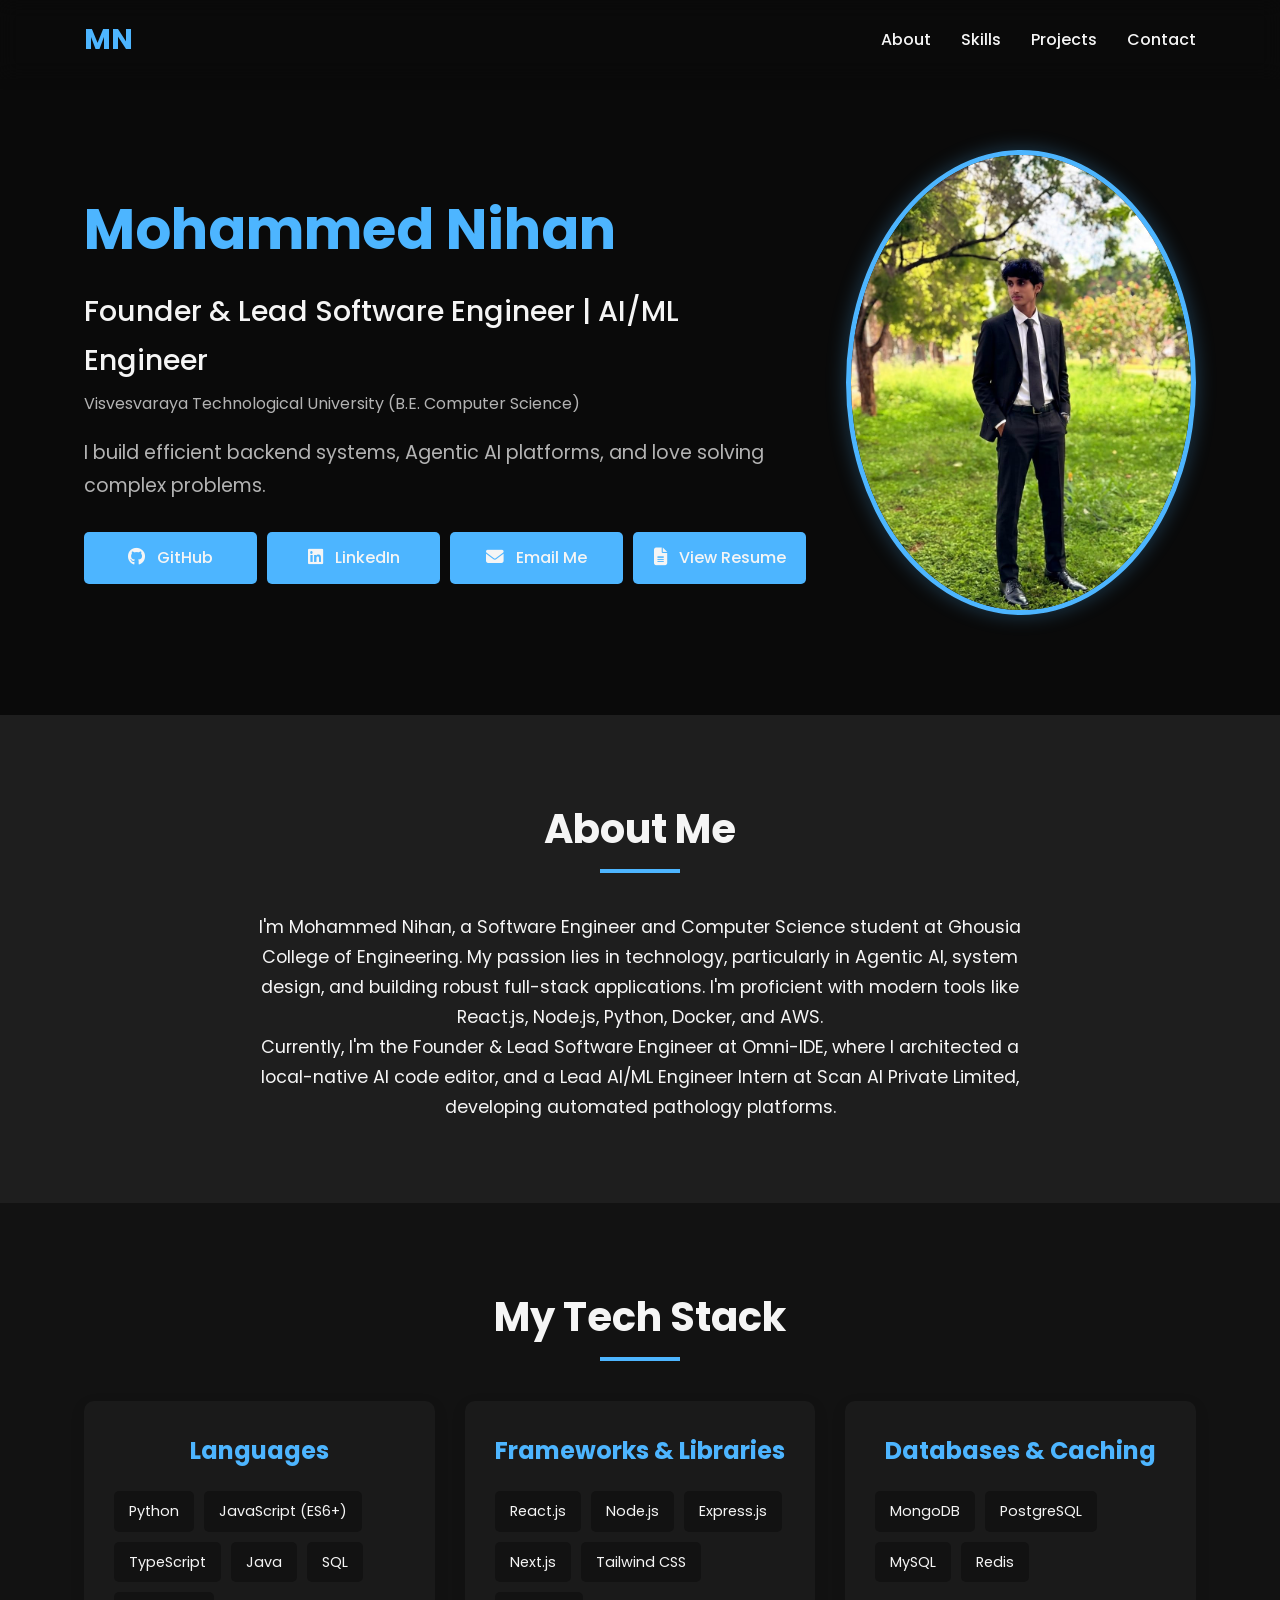
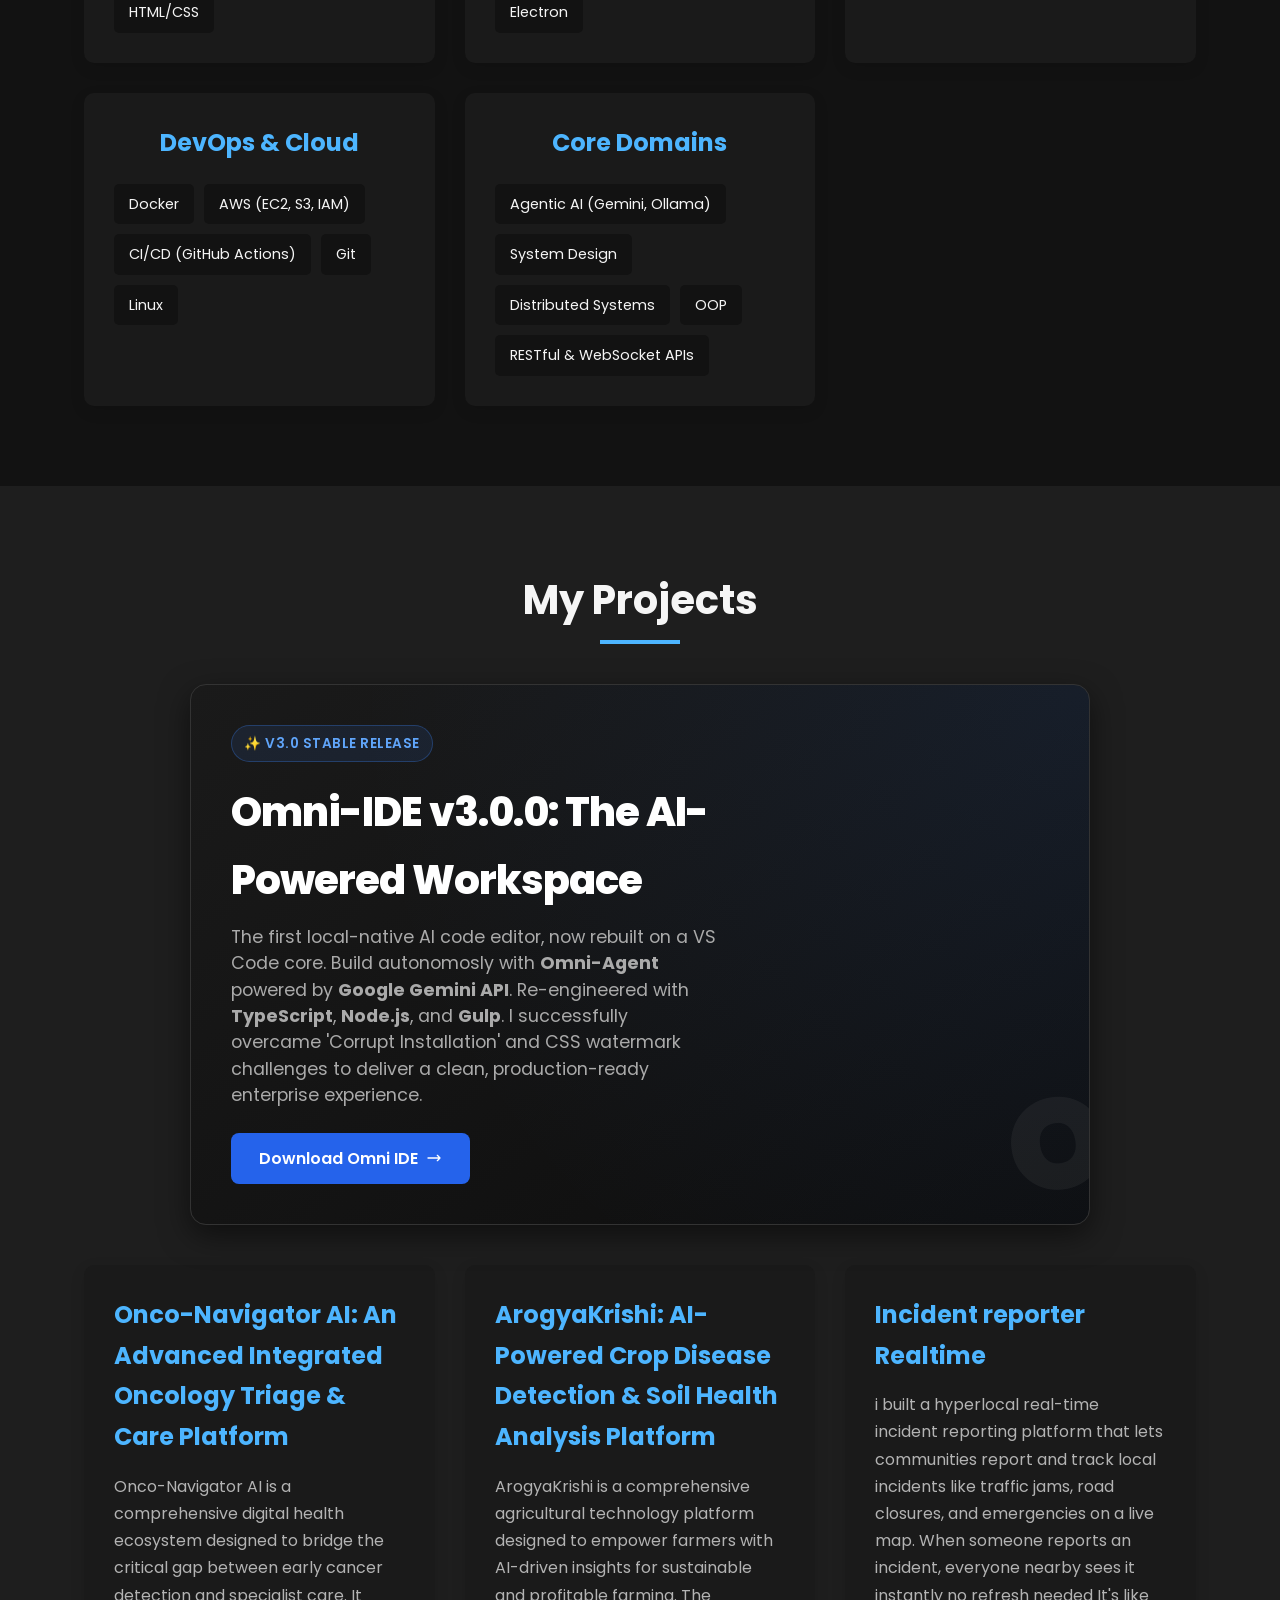
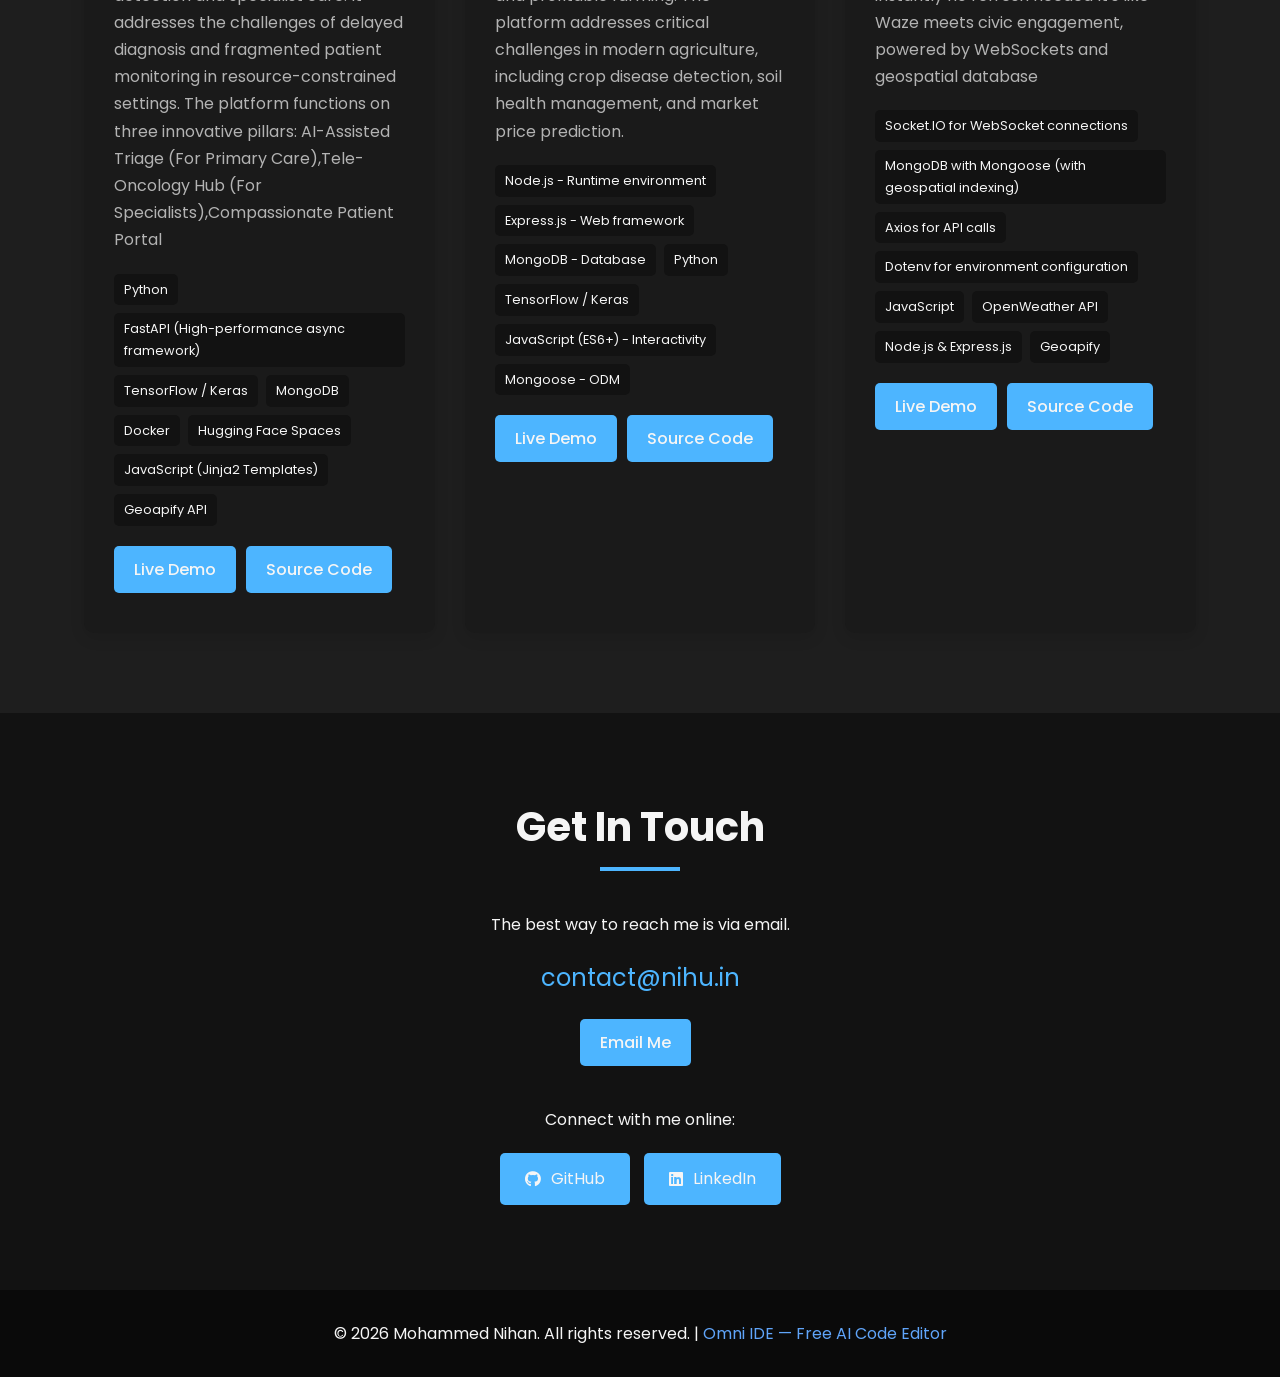
<file: index.html>
<!DOCTYPE html>
<html lang="en">

<head>
    <!-- Google tag (gtag.js) -->
    <script async src="https://www.googletagmanager.com/gtag/js?id=G-3RP894PY58"></script>
    <script>
        window.dataLayer = window.dataLayer || [];
        function gtag() { dataLayer.push(arguments); }
        gtag('js', new Date());

        gtag('config', 'G-3RP894PY58');
    </script>
    <meta charset="UTF-8">
    <meta name="viewport" content="width=device-width, initial-scale=1.0">

    <!-- Google Site Verification -->
    <meta name="google-site-verification" content="VOe165Z71F7NhPKtI0_TrXrSHjsVuWkYDEdL1ofbodg" />
    <meta name="google-site-verification" content="qkR_9lzpJBzdMe_ifv_0lxH_wJxkdFUYUNPl0-tKDFM" />

    <!-- Primary Meta Tags -->
    <title>Nihan Nihu - Full Stack Developer</title>
    <meta name="title" content="Nihan Nihu - Full Stack Developer">
    <meta name="description"
        content="Nihan Nihu (nihannihu) - Software Engineer Portfolio. Full-stack developer specializing in backend systems, Java, Node.js, Python, and cloud technologies. GitHub: nihannihu | Instagram: @nihannihuu">
    <meta name="keywords"
        content="Nihan Nihu, nihannihu, Software Engineer, Developer, Portfolio, Java, Node.js, Python, Backend Developer, Full Stack Developer, Web Development, GitHub nihannihu, Instagram nihannihuu, Mohammed Nihan">
    <meta name="author" content="Nihan Nihu">
    <meta name="robots" content="index, follow">
    <meta name="language" content="English">
    <meta name="revisit-after" content="7 days">

    <!-- Open Graph / Facebook -->
    <meta property="og:type" content="website">
    <meta property="og:url" content="https://nihu.in/">
    <meta property="og:title" content="Nihan Nihu - Full Stack Developer">
    <meta property="og:description"
        content="Nihan Nihu (nihannihu) - Software Engineer Portfolio. Full-stack developer specializing in backend systems, Java, Node.js, Python, and cloud technologies.">
    <meta property="og:image" content="https://nihu.in/pfp.jpeg">
    <meta property="og:site_name" content="Nihan Nihu Portfolio">

    <!-- Twitter -->
    <meta property="twitter:card" content="summary_large_image">
    <meta property="twitter:url" content="https://nihu.in/">
    <meta property="twitter:title" content="Nihan Nihu - Full Stack Developer">
    <meta property="twitter:description"
        content="Nihan Nihu (nihannihu) - Software Engineer Portfolio. Full-stack developer specializing in backend systems, Java, Node.js, Python, and cloud technologies.">
    <meta property="twitter:image" content="https://nihu.in/pfp.jpeg">
    <meta name="twitter:site" content="@nihannihuu">

    <!-- Canonical URL -->
    <link rel="canonical" href="https://nihu.in/">

    <!-- Favicon -->
    <link rel="icon" type="image/jpeg" href="pfp.jpeg">

    <link rel="stylesheet" href="style.css?v=1.2">
    <link rel="preconnect" href="https://fonts.googleapis.com">
    <link rel="preconnect" href="https://fonts.gstatic.com" crossorigin>
    <link href="https://fonts.googleapis.com/css2?family=Poppins:wght@300;400;500;600;700&display=swap"
        rel="stylesheet">
    <link rel="stylesheet" href="https://cdnjs.cloudflare.com/ajax/libs/font-awesome/6.4.0/css/all.min.css">

    <!-- Structured Data Markup -->
    <script type="application/ld+json">
    {
      "@context": "https://schema.org",
      "@type": "Person",
      "name": "Nihan Nihu",
      "url": "https://nihu.in/",
      "sameAs": [
        "https://github.com/nihannihu",
        "https://www.instagram.com/nihannihuu/",
        "https://www.linkedin.com/in/nihan-nihu"
      ],
      "jobTitle": "Software Engineer",
      "worksFor": {
        "@type": "EducationalOrganization",
        "name": "Visvesvaraya Technological University"
      },
      "description": "Full-stack developer specializing in backend systems, Java, Node.js, Python, and cloud technologies. Known as nihannihu on GitHub, @nihannihuu on Instagram, and nihan-nihu on LinkedIn.",
      "image": {
        "@type": "ImageObject",
        "url": "https://nihu.in/pfp.jpeg",
        "caption": "Nihan Nihu — Full Stack Software Engineer",
        "author": "Nihan Nihu"
      }
    }
    </script>

    <!-- ImageObject Schema for Profile Picture -->
    <script type="application/ld+json">
    {
      "@context": "https://schema.org",
      "@type": "ImageObject",
      "contentUrl": "https://nihu.in/pfp.jpeg",
      "license": "https://nihu.in/",
      "acquireLicensePage": "https://nihu.in/contact",
      "creditText": "Nihan Nihu",
      "creator": {
        "@type": "Person",
        "name": "Nihan Nihu"
       },
      "copyrightNotice": "Nihan Nihu"
    }
    </script>

    <!-- Social Media Meta Tags -->
    <meta name="instagram:username" content="nihannihuu">
    <meta name="github:username" content="nihannihu">

    <!-- Additional Instagram SEO -->
    <meta name="twitter:site" content="@nihannihuu">
</head>

<body>
    <!-- Navbar -->
    <nav class="navbar">
        <div class="container">
            <div class="logo">MN</div>
            <ul class="nav-links">
                <li><a href="#about">About</a></li>
                <li><a href="#skills">Skills</a></li>
                <li><a href="#projects">Projects</a></li>
                <li><a href="#contact">Contact</a></li>
            </ul>
            <div class="hamburger">
                <span class="bar"></span>
                <span class="bar"></span>
                <span class="bar"></span>
            </div>
        </div>
    </nav>
    <section class="hero">
        <div class="container">
            <div class="hero-content">
                <div class="hero-text">
                    <h1>Mohammed Nihan</h1>
                    <h2>Founder & Lead Software Engineer | AI/ML Engineer</h2>
                    <p>Visvesvaraya Technological University (B.E. Computer Science)</p>
                    <div class="hero-bio">
                        <p>I build efficient backend systems, Agentic AI platforms, and love solving complex problems.</p>
                    </div>
                    <div class="hero-buttons">
                        <a href="https://github.com/nihannihu" target="_blank" class="btn">
                            <i class="fab fa-github"></i> GitHub
                        </a>
                        <a href="https://www.linkedin.com/in/nihan-nihu" target="_blank" class="btn">
                            <i class="fab fa-linkedin"></i> LinkedIn
                        </a>
                        <a href="javascript:void(0)" class="btn" onclick="handleEmailClick()">
                            <i class="fas fa-envelope"></i> Email Me
                        </a>
                        <a href="nihan-nihu-resume.pdf" target="_blank" class="btn">
                            <i class="fas fa-file-alt"></i> View Resume
                        </a>
                    </div>
                </div>
                <div class="hero-image">
                    <img src="pfp.jpeg" alt="Mohammed Nihan — Software Engineer">
                </div>
            </div>
        </div>
    </section>

    <!-- About Section -->
    <section id="about" class="about">
        <div class="container">
            <h2 class="section-title">About Me</h2>
            <div class="about-content">
                <p>
                    I'm Mohammed Nihan, a Software Engineer and Computer Science student at Ghousia College of Engineering.
                    My passion lies in technology, particularly in Agentic AI, system design, and building robust full-stack applications. I'm proficient with modern tools like React.js, Node.js, Python, Docker, and AWS.
                </p>
                <p>
                    Currently, I'm the Founder & Lead Software Engineer at Omni-IDE, where I architected a local-native AI code editor, and a Lead AI/ML Engineer Intern at Scan AI Private Limited, developing automated pathology platforms.
                </p>
            </div>
        </div>
    </section>

    <!-- Skills Section -->
    <section id="skills" class="skills">
        <div class="container">
            <h2 class="section-title">My Tech Stack</h2>
            <div class="skills-content">
                <div class="skill-category">
                    <h3>Languages</h3>
                    <div class="skill-items">
                        <div class="skill-item">Python</div>
                        <div class="skill-item">JavaScript (ES6+)</div>
                        <div class="skill-item">TypeScript</div>
                        <div class="skill-item">Java</div>
                        <div class="skill-item">SQL</div>
                        <div class="skill-item">HTML/CSS</div>
                    </div>
                </div>
                <div class="skill-category">
                    <h3>Frameworks & Libraries</h3>
                    <div class="skill-items">
                        <div class="skill-item">React.js</div>
                        <div class="skill-item">Node.js</div>
                        <div class="skill-item">Express.js</div>
                        <div class="skill-item">Next.js</div>
                        <div class="skill-item">Tailwind CSS</div>
                        <div class="skill-item">Electron</div>
                    </div>
                </div>
                <div class="skill-category">
                    <h3>Databases & Caching</h3>
                    <div class="skill-items">
                        <div class="skill-item">MongoDB</div>
                        <div class="skill-item">PostgreSQL</div>
                        <div class="skill-item">MySQL</div>
                        <div class="skill-item">Redis</div>
                    </div>
                </div>
                <div class="skill-category">
                    <h3>DevOps & Cloud</h3>
                    <div class="skill-items">
                        <div class="skill-item">Docker</div>
                        <div class="skill-item">AWS (EC2, S3, IAM)</div>
                        <div class="skill-item">CI/CD (GitHub Actions)</div>
                        <div class="skill-item">Git</div>
                        <div class="skill-item">Linux</div>
                    </div>
                </div>
                <div class="skill-category">
                    <h3>Core Domains</h3>
                    <div class="skill-items">
                        <div class="skill-item">Agentic AI (Gemini, Ollama)</div>
                        <div class="skill-item">System Design</div>
                        <div class="skill-item">Distributed Systems</div>
                        <div class="skill-item">OOP</div>
                        <div class="skill-item">RESTful & WebSocket APIs</div>
                    </div>
                </div>
            </div>
        </div>
    </section>

    <!-- Projects Section -->
    <section id="projects" class="projects">
        <div class="container">
            <h2 class="section-title">My Projects</h2>
            <style>
                .omni-feature-card {
                    background: linear-gradient(145deg, #1a1a1a, #0d0d0d);
                    border: 1px solid #333;
                    border-radius: 16px;
                    padding: 40px;
                    margin: 40px auto;
                    max-width: 900px;
                    /* Adjust based on your layout */
                    position: relative;
                    overflow: hidden;
                    box-shadow: 0 10px 30px rgba(0, 0, 0, 0.5);
                    display: flex;
                    align-items: center;
                    justify-content: space-between;
                    transition: transform 0.3s ease, box-shadow 0.3s ease;
                }

                .omni-feature-card:hover {
                    transform: translateY(-5px);
                    box-shadow: 0 20px 40px rgba(59, 130, 246, 0.15);
                    /* Blue glow on hover */
                    border-color: #3b82f6;
                }

                /* The "Glow" Effect */
                .omni-feature-card::before {
                    content: '';
                    position: absolute;
                    top: 0;
                    left: 0;
                    width: 100%;
                    height: 100%;
                    background: radial-gradient(circle at top right, rgba(59, 130, 246, 0.1), transparent 70%);
                    pointer-events: none;
                }

                .omni-content {
                    z-index: 2;
                    max-width: 60%;
                }

                .omni-badge {
                    display: inline-block;
                    background: rgba(59, 130, 246, 0.1);
                    color: #60a5fa;
                    border: 1px solid rgba(59, 130, 246, 0.3);
                    padding: 6px 12px;
                    border-radius: 20px;
                    font-size: 0.85rem;
                    font-weight: 600;
                    margin-bottom: 16px;
                    letter-spacing: 0.5px;
                }

                .omni-title {
                    font-size: 2.5rem;
                    font-weight: 800;
                    margin: 0 0 10px 0;
                    color: #fff;
                    letter-spacing: -1px;
                }

                .omni-desc {
                    color: #aaa;
                    font-size: 1.1rem;
                    margin-bottom: 24px;
                    line-height: 1.5;
                }

                .omni-btn {
                    display: inline-flex;
                    align-items: center;
                    background: #2563eb;
                    color: white;
                    text-decoration: none;
                    padding: 12px 28px;
                    border-radius: 8px;
                    font-weight: 600;
                    transition: background 0.2s;
                }

                .omni-btn:hover {
                    background: #1d4ed8;
                }

                .omni-visual {
                    font-size: 8rem;
                    color: rgba(255, 255, 255, 0.05);
                    font-weight: 900;
                    user-select: none;
                    position: absolute;
                    right: -20px;
                    bottom: -30px;
                    transform: rotate(-10deg);
                    z-index: 1;
                }

                /* Mobile Responsiveness */
                @media (max-width: 768px) {
                    .omni-feature-card {
                        flex-direction: column;
                        text-align: center;
                        padding: 30px;
                    }

                    .omni-content {
                        max-width: 100%;
                    }

                    .omni-visual {
                        display: none;
                    }
                }
            </style>

            <div class="omni-feature-card">
                <div class="omni-content">
                    <div class="omni-badge">✨ V3.0 STABLE RELEASE</div>
                    <h3 class="omni-title">Omni-IDE v3.0.0: The AI-Powered Workspace</h3>
                    <p class="omni-desc">The first local-native AI code editor, now rebuilt on a VS Code core. Build
                        autonomosly with <strong>Omni-Agent</strong> powered by <strong>Google Gemini API</strong>.
                        Re-engineered with <strong>TypeScript</strong>, <strong>Node.js</strong>, and
                        <strong>Gulp</strong>. I successfully overcame 'Corrupt Installation' and CSS watermark
                        challenges to deliver a clean, production-ready enterprise experience.
                    </p>
                    <a href="/omni/" class="omni-btn">
                        Download Omni IDE
                        <svg style="width:16px; height:16px; margin-left:8px;" fill="none" stroke="currentColor"
                            viewBox="0 0 24 24">
                            <path stroke-linecap="round" stroke-linejoin="round" stroke-width="2"
                                d="M17 8l4 4m0 0l-4 4m4-4H3"></path>
                        </svg>
                    </a>
                </div>
                <div class="omni-visual">O</div>
            </div>
            <div class="projects-grid">
                <!-- Project 1 -->
                <div class="project-card">
                    <h3>Onco-Navigator AI: An Advanced Integrated Oncology Triage & Care Platform</h3>
                    <p>
                        Onco-Navigator AI is a comprehensive digital health ecosystem designed to bridge the critical
                        gap
                        between early cancer detection and specialist care. It addresses
                        the challenges of delayed diagnosis and fragmented patient monitoring in resource-constrained
                        settings.
                        The platform functions on three innovative pillars: AI-Assisted Triage (For Primary
                        Care),Tele-Oncology Hub (For Specialists),Compassionate Patient Portal
                    </p>
                    <div class="tech-stack">
                        <span>Python</span>
                        <span>FastAPI (High-performance async framework)</span>
                        <span>TensorFlow / Keras</span>
                        <span>MongoDB </span>
                        <span>Docker</span>
                        <span>Hugging Face Spaces</span>
                        <span>JavaScript (Jinja2 Templates)</span>
                        <span>Geoapify API</span>
                    </div>
                    <div class="project-links">
                        <a href="https://nihannihu-onco-navigator-ai.hf.space/" target="_blank" class="btn">Live
                            Demo</a>
                        <a href="https://github.com/nihannihu/AI-Cancer-Care-Navigator" target="_blank"
                            class="btn">Source Code</a>
                    </div>
                </div>

                <!-- Project 2 -->
                <div class="project-card">
                    <h3>ArogyaKrishi: AI-Powered Crop Disease Detection & Soil Health Analysis Platform</h3>
                    <p>
                        ArogyaKrishi is a comprehensive agricultural technology platform designed to empower farmers
                        with
                        AI-driven insights for sustainable and profitable farming. The platform addresses critical
                        challenges in modern agriculture, including crop disease detection, soil health management, and
                        market price prediction.
                    </p>
                    <div class="tech-stack">
                        <span>Node.js - Runtime environment</span>
                        <span>Express.js - Web framework</span>
                        <span>MongoDB - Database</span>
                        <span>Python</span>
                        <span>TensorFlow / Keras</span>
                        <span>JavaScript (ES6+) - Interactivity</span>
                        <span>Mongoose - ODM</span>
                    </div>
                    <div class="project-links">
                        <a href="https://arogyakrishi.onrender.com/" target="_blank" class="btn">Live Demo</a>
                        <a href="https://github.com/nihannihu/ArogyaKrishi-Crop-Disease-Finder" target="_blank"
                            class="btn">Source Code</a>
                    </div>

                </div>

                <!-- Project 3 -->
                <div class="project-card">
                    <h3>Incident reporter Realtime</h3>
                    <p>
                        i built a hyperlocal real-time incident reporting platform that lets communities report and
                        track local incidents like traffic jams, road closures, and emergencies on a live map. When
                        someone reports an incident, everyone nearby sees it instantly no refresh needed It's like Waze
                        meets civic engagement, powered by WebSockets and geospatial database
                    </p>
                    <div class="tech-stack">
                        <span>Socket.IO for WebSocket connections</span>
                        <span>MongoDB with Mongoose (with geospatial indexing)</span>
                        <span>Axios for API calls</span>
                        <span> Dotenv for environment configuration </span>
                        <span>JavaScript</span>
                        <span>OpenWeather API</span>
                        <span>Node.js & Express.js</span>
                        <span>Geoapify</span>
                    </div>
                    <div class="project-links">
                        <a href="https://incident-reporter-oj6b.onrender.com/" target="_blank" class="btn">Live Demo</a>
                        <a href="https://github.com/md-nihan/Incident-Reporter" target="_blank" class="btn">Source
                            Code</a>
                    </div>

                </div>
            </div>
        </div>
    </section>

    <!-- Contact Section -->
    <section id="contact" class="contact">
        <div class="container">
            <h2 class="section-title">Get In Touch</h2>
            <div class="contact-content">
                <p>The best way to reach me is via email.</p>
                <a href="mailto:contact@nihu.in" class="email">contact@nihu.in</a>
                <a href="javascript:void(0)" class="btn" onclick="handleEmailClick()">Email Me</a>
                <div class="social-links">
                    <p>Connect with me online:</p>
                    <a href="https://github.com/nihannihu" target="_blank" class="social-btn">
                        <i class="fab fa-github"></i> GitHub
                    </a>
                    <a href="https://www.linkedin.com/in/nihan-nihu" target="_blank" class="social-btn">
                        <i class="fab fa-linkedin"></i> LinkedIn
                    </a>
                </div>
            </div>
        </div>
    </section>

    <!-- Footer -->
    <footer>
        <div class="container">
            <p>&copy; 2026 Mohammed Nihan. All rights reserved. | <a href="/omni/"
                    style="color:#60a5fa;text-decoration:none;">Omni IDE — Free AI Code Editor</a></p>
        </div>
    </footer>

    <script>
        // Mobile menu toggle
        const hamburger = document.querySelector('.hamburger');
        const navLinks = document.querySelector('.nav-links');

        hamburger.addEventListener('click', () => {
            navLinks.classList.toggle('active');
            hamburger.classList.toggle('active');
        });

        // Close mobile menu when clicking on a link
        document.querySelectorAll('.nav-links li a').forEach(link => {
            link.addEventListener('click', () => {
                navLinks.classList.remove('active');
                hamburger.classList.remove('active');
            });
        });

        // Handle email button click
        function handleEmailClick() {
            const emailAddress = 'contact@nihu.in';

            // Try multiple approaches to open email client
            try {
                // Approach 1: Direct mailto
                window.location.href = 'mailto:' + emailAddress;
            } catch (e1) {
                try {
                    // Approach 2: Open in new tab
                    window.open('mailto:' + emailAddress, '_blank');
                } catch (e2) {
                    try {
                        // Approach 3: Copy to clipboard and show alert
                        navigator.clipboard.writeText(emailAddress).then(() => {
                            alert('Email address copied to clipboard: ' + emailAddress + '\nPlease paste this into your email client.');
                        }).catch(() => {
                            // Approach 4: Show alert with email address
                            alert('Please send an email to: ' + emailAddress);
                        });
                    } catch (e3) {
                        // Final fallback
                        alert('Please send an email to: ' + emailAddress);
                    }
                }
            }
        }
    </script>
</body>

</html>
</file>
<file: style.css>
/* 
  Main CSS File for Mohammed Nihan's Portfolio
  Author: AI Assistant
  Description: Dark theme, responsive portfolio website
*/

/* ===== GLOBAL STYLES ===== */
:root {
  --dark-bg: #121212;
  --darker-bg: #0a0a0a;
  --light-bg: #1e1e1e;
  --text-primary: #f5f5f5;
  --text-secondary: #b3b3b3;
  --accent-color: #4db5ff;
  --accent-hover: #2a9df4;
  --card-bg: #1a1a1a;
  --transition: all 0.3s ease;
}

* {
  margin: 0;
  padding: 0;
  box-sizing: border-box;
}

html {
  scroll-behavior: smooth;
}

body {
  font-family: 'Poppins', sans-serif;
  background-color: var(--dark-bg);
  color: var(--text-primary);
  line-height: 1.7;
}

.container {
  width: 90%;
  max-width: 1200px;
  margin: 0 auto;
  padding: 0 20px;
}

section {
  padding: 80px 0;
}

.section-title {
  font-size: 2.5rem;
  margin-bottom: 50px;
  text-align: center;
  position: relative;
}

.section-title::after {
  content: '';
  position: absolute;
  bottom: -10px;
  left: 50%;
  transform: translateX(-50%);
  width: 80px;
  height: 4px;
  background-color: var(--accent-color);
}

a {
  text-decoration: none;
  color: var(--text-primary);
}

ul {
  list-style: none;
}

img {
  max-width: 100%;
  display: block;
}

.btn {
  display: inline-block;
  padding: 10px 20px;
  background-color: var(--accent-color);
  color: var(--text-primary);
  border-radius: 5px;
  font-weight: 500;
  transition: var(--transition);
  margin-right: 10px;
  margin-bottom: 10px;
  border: none;
  cursor: pointer;
}

.btn:hover {
  background-color: var(--accent-hover);
  transform: translateY(-3px);
  box-shadow: 0 10px 20px rgba(0, 0, 0, 0.2);
}

/* ===== NAVBAR STYLES ===== */
.navbar {
  position: fixed;
  top: 0;
  left: 0;
  width: 100%;
  background-color: rgba(10, 10, 10, 0.9);
  backdrop-filter: blur(10px);
  z-index: 1000;
  padding: 15px 0;
  box-shadow: 0 2px 10px rgba(0, 0, 0, 0.1);
}

.navbar .container {
  display: flex;
  justify-content: space-between;
  align-items: center;
}

.logo {
  font-size: 1.8rem;
  font-weight: 700;
  color: var(--accent-color);
}

.nav-links {
  display: flex;
  gap: 30px;
}

.nav-links a {
  font-weight: 500;
  transition: var(--transition);
}

.nav-links a:hover {
  color: var(--accent-color);
}

.hamburger {
  display: none;
  cursor: pointer;
}

.bar {
  display: block;
  width: 25px;
  height: 3px;
  margin: 5px auto;
  background-color: var(--text-primary);
  transition: var(--transition);
}

/* ===== HERO SECTION ===== */
.hero {
  padding-top: 150px;
  padding-bottom: 100px;
  background-color: var(--darker-bg);
}

.hero-content {
  display: flex;
  align-items: center;
  justify-content: space-between;
  gap: 40px;
}

.hero-text {
  flex: 1;
}

.hero-text h1 {
  font-size: 3.5rem;
  margin-bottom: 10px;
  color: var(--accent-color);
}

.hero-text h2 {
  font-size: 1.8rem;
  font-weight: 500;
  margin-bottom: 5px;
}

.hero-text p {
  color: var(--text-secondary);
  margin-bottom: 20px;
}

.hero-bio {
  margin-bottom: 30px;
  font-size: 1.2rem;
}

.hero-bio .btn {
  margin-top: 15px;
}

.hero-buttons {
  display: flex;
  flex-wrap: wrap;
  gap: 10px;
}

.hero-buttons .btn {
  flex: 1;
  min-width: 120px;
  text-align: center;
  margin-right: 0;
  margin-bottom: 0;
  display: inline-block;
  position: relative;
  z-index: 9999;
  font-size: 1rem;
  padding: 12px 15px;
}

.hero-buttons .btn i {
  margin-right: 8px;
  font-size: 1.1rem;
}

.hero-image {
  flex: 1;
  max-width: 350px;
  border-radius: 50%;
  overflow: hidden;
  border: 5px solid var(--accent-color);
  box-shadow: 0 0 20px rgba(77, 181, 255, 0.3);
}

.hero-image img {
  width: 100%;
  height: auto;
  transition: var(--transition);
}

.hero-image img:hover {
  transform: scale(1.05);
}

/* ===== ABOUT SECTION ===== */
.about {
  background-color: var(--light-bg);
}

.about-content {
  max-width: 800px;
  margin: 0 auto;
  text-align: center;
  font-size: 1.1rem;
}

/* ===== SKILLS SECTION ===== */
.skills-content {
  display: grid;
  grid-template-columns: repeat(auto-fit, minmax(300px, 1fr));
  gap: 30px;
}

.skill-category {
  background-color: var(--card-bg);
  padding: 30px;
  border-radius: 10px;
  box-shadow: 0 5px 15px rgba(0, 0, 0, 0.1);
  transition: var(--transition);
}

.skill-category:hover {
  transform: translateY(-5px);
  box-shadow: 0 10px 20px rgba(0, 0, 0, 0.2);
}

.skill-category h3 {
  font-size: 1.5rem;
  margin-bottom: 20px;
  color: var(--accent-color);
  text-align: center;
}

.skill-items {
  display: flex;
  flex-wrap: wrap;
  gap: 10px;
}

.skill-item {
  background-color: var(--dark-bg);
  padding: 8px 15px;
  border-radius: 5px;
  font-size: 0.9rem;
  transition: var(--transition);
}

.skill-item:hover {
  background-color: var(--accent-color);
  transform: translateY(-3px);
}

/* ===== PROJECTS SECTION ===== */
.projects {
  background-color: var(--light-bg);
}

.projects-grid {
  display: grid;
  grid-template-columns: repeat(auto-fit, minmax(300px, 1fr));
  gap: 30px;
}

.project-card {
  background-color: var(--card-bg);
  border-radius: 10px;
  overflow: hidden;
  box-shadow: 0 5px 15px rgba(0, 0, 0, 0.1);
  transition: var(--transition);
  padding: 30px;
}

.project-card:hover {
  transform: translateY(-10px);
  box-shadow: 0 15px 30px rgba(0, 0, 0, 0.2);
}

.project-card h3 {
  font-size: 1.5rem;
  margin-bottom: 15px;
  color: var(--accent-color);
}

.project-card p {
  margin-bottom: 20px;
  color: var(--text-secondary);
}

.tech-stack {
  display: flex;
  flex-wrap: wrap;
  gap: 8px;
  margin-bottom: 20px;
}

.tech-stack span {
  background-color: var(--dark-bg);
  padding: 5px 10px;
  border-radius: 5px;
  font-size: 0.8rem;
}

.project-links {
  display: flex;
  flex-wrap: wrap;
}

/* ===== CONTACT SECTION ===== */
.contact-content {
  max-width: 600px;
  margin: 0 auto;
  text-align: center;
}

.email {
  display: block;
  font-size: 1.5rem;
  margin: 20px 0;
  color: var(--accent-color);
  transition: var(--transition);
}

.email:hover {
  color: var(--accent-hover);
  transform: scale(1.05);
}

.social-links {
  margin-top: 30px;
}

.social-links p {
  margin: 15px 0;
}

.social-btn {
  display: inline-flex;
  align-items: center;
  gap: 10px;
  padding: 12px 25px;
  background-color: var(--accent-color);
  border-radius: 5px;
  transition: var(--transition);
  margin-right: 10px;
  margin-bottom: 10px;
}

.social-btn:hover {
  background-color: var(--accent-hover);
  transform: translateY(-3px);
  box-shadow: 0 10px 20px rgba(0, 0, 0, 0.2);
}

.contact-content .social-btn {
  margin: 5px;
}

/* ===== FOOTER ===== */
footer {
  background-color: var(--darker-bg);
  padding: 30px 0;
  text-align: center;
}

/* ===== RESPONSIVE STYLES ===== */
@media screen and (max-width: 992px) {
  .hero-content {
    flex-direction: column-reverse;
    text-align: center;
  }
  
  .hero-image {
    margin-bottom: 30px;
  }
  
  .hero-buttons {
    justify-content: center;
  }
  
  .section-title {
    font-size: 2rem;
  }
}

@media screen and (max-width: 768px) {
  .hamburger {
    display: block;
  }
  
  .nav-links {
    position: fixed;
    left: -100%;
    top: 70px;
    flex-direction: column;
    background-color: var(--darker-bg);
    width: 100%;
    text-align: center;
    transition: var(--transition);
    padding: 20px 0;
    gap: 15px;
  }
  
  .nav-links.active {
    left: 0;
  }
  
  .hamburger.active .bar:nth-child(2) {
    opacity: 0;
  }
  
  .hamburger.active .bar:nth-child(1) {
    transform: translateY(8px) rotate(45deg);
  }
  
  .hamburger.active .bar:nth-child(3) {
    transform: translateY(-8px) rotate(-45deg);
  }
  
  .hero-text h1 {
    font-size: 2.5rem;
  }
  
  .hero-text h2 {
    font-size: 1.5rem;
  }
  
  .projects-grid {
    grid-template-columns: 1fr;
  }
}

@media screen and (max-width: 768px) and (min-width: 577px) {
  .hero-buttons .btn {
    flex: 1 1 45%;
    min-width: 45%;
    font-size: 1rem;
    padding: 12px 15px;
  }
  
  .social-btn {
    margin-right: 10px;
    margin-bottom: 15px;
  }
}

@media screen and (max-width: 576px) {
  section {
    padding: 60px 0;
  }
  
  .hero {
    padding-top: 120px;
  }
  
  .hero-text h1 {
    font-size: 2rem;
  }
  
  .hero-text h2 {
    font-size: 1.2rem;
  }
  
  .section-title {
    font-size: 1.8rem;
  }
  
  .email {
    font-size: 1.2rem;
  }
  
  .hero-bio .btn {
    width: 100%;
    margin-top: 15px;
  }
  
  .contact-content .btn {
    width: 100%;
  }
  
  .hero-buttons .btn {
    flex: 1 1 100%;
    min-width: 100%;
    font-size: 1rem;
    padding: 12px 15px;
  }
  
  .social-btn {
    width: 100%;
    margin-right: 0;
    margin-bottom: 15px;
    justify-content: center;
  }
}
</file>
